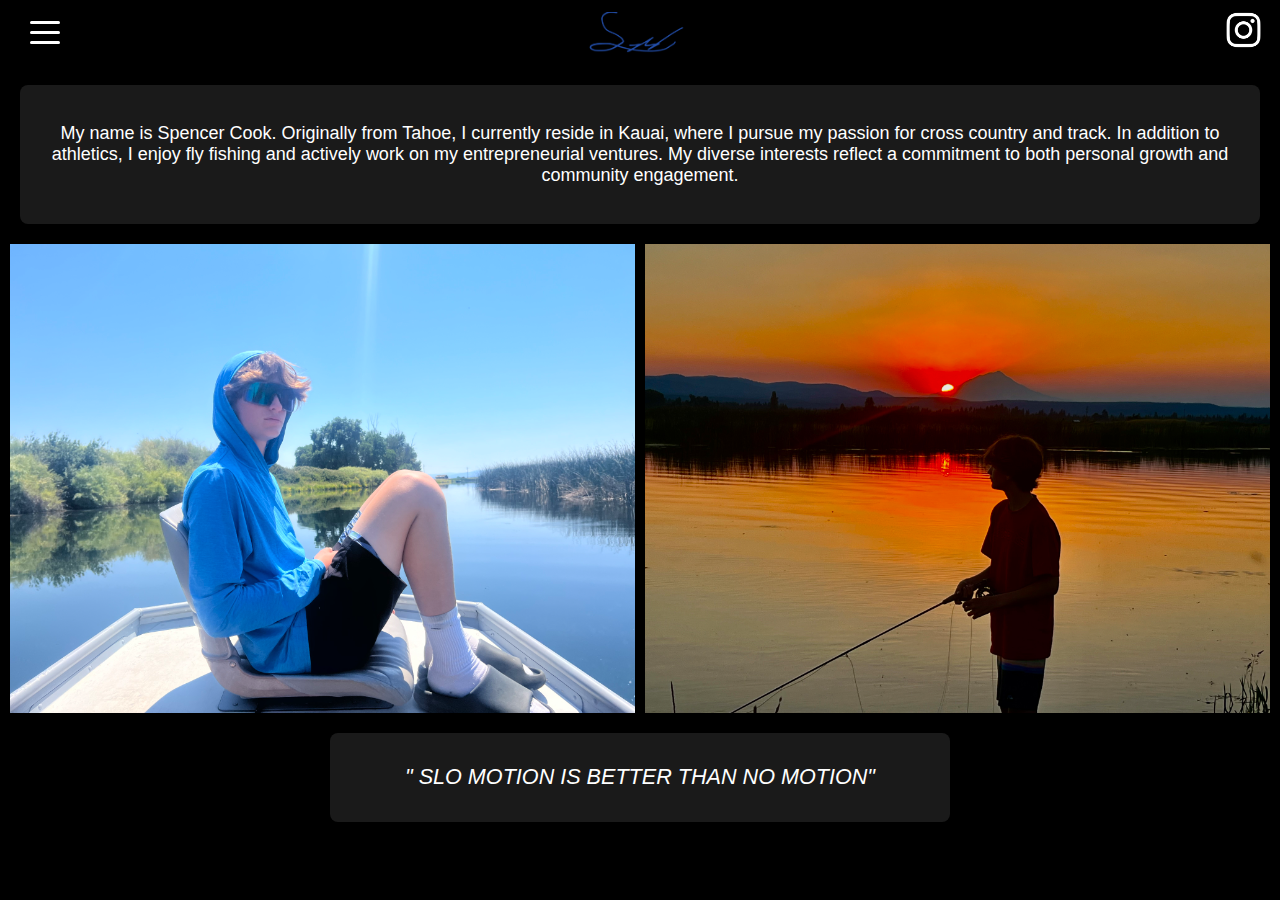
<file: about.html>
<!DOCTYPE html>
<html lang="en">
  <head>
    <!DOCTYPE html>
    <html lang="en">
      <head>
        <meta name="viewport" />
        <meta charset="UTF-8" />
        <meta name="viewport" content="width=device-width, initial-scale=1.0" />
        <title>Portfolio</title>
        <link rel="stylesheet" href="about.css" />
        <link rel="preconnect" href="https://fonts.googleapis.com" />
        <link rel="preconnect" href="https://fonts.gstatic.com" crossorigin />
        <link
          href="https://fonts.googleapis.com/css2?family=Open+Sans:ital,wght@0,300..800;1,300..800&display=swap"
          rel="stylesheet"
        />
      </head>
      <script>
        function toggleDropdown() {
          const dropdown = document.getElementById("dropdownMenu");
          dropdown.classList.toggle("show");
        }
      </script>
      <body>
        <div class="navbar">
          <div
            class="hamburger"
            onclick="toggleDropdown(); this.classList.toggle('active');"
          >
            <div class="line top"></div>
            <div class="line middle"></div>
            <div class="line bottom"></div>
          </div>

          <div id="sig">
            <img
              id="sign"
              src="Screenshot 2024-09-21 at 4.11.43 PM.png"
              alt="sig"
            />
          </div>
          <a
            href="https://www.instagram.com/spencer_cook8/"
            target="_blank"
            class="instagram-link"
          >
            <img src="instalogo.png" alt="Instagram Profile" />
          </a>
        </div>
        <div class="dropdown" id="dropdownMenu">
          <ul>
            <li><a href="index.html">Home</a></li>
            <li><a href="about.html">About Me</a></li>
            <li><a href="projects.html">Friends and Family</a></li>
          </ul>
        </div>

        <div id="me">
          <p>
            My name is Spencer Cook. Originally from Tahoe, I currently reside
            in Kauai, where I pursue my passion for cross country and track. In
            addition to athletics, I enjoy fly fishing and actively work on my
            entrepreneurial ventures. My diverse interests reflect a commitment
            to both personal growth and community engagement.
          </p>
        </div>

        <div id="ace">
          <img src="IMG_1525.jpeg" alt="" height="500px" />
          <img id="sun" src="IMG_1579.jpeg" alt="" height="500px" />
        </div>

        <div id="fish">
          <p id="inspire">" SLO MOTION IS BETTER THAN NO MOTION"</p>
        </div>

        </div>
      </body>
    </html>
  </head>
</html>
</file>
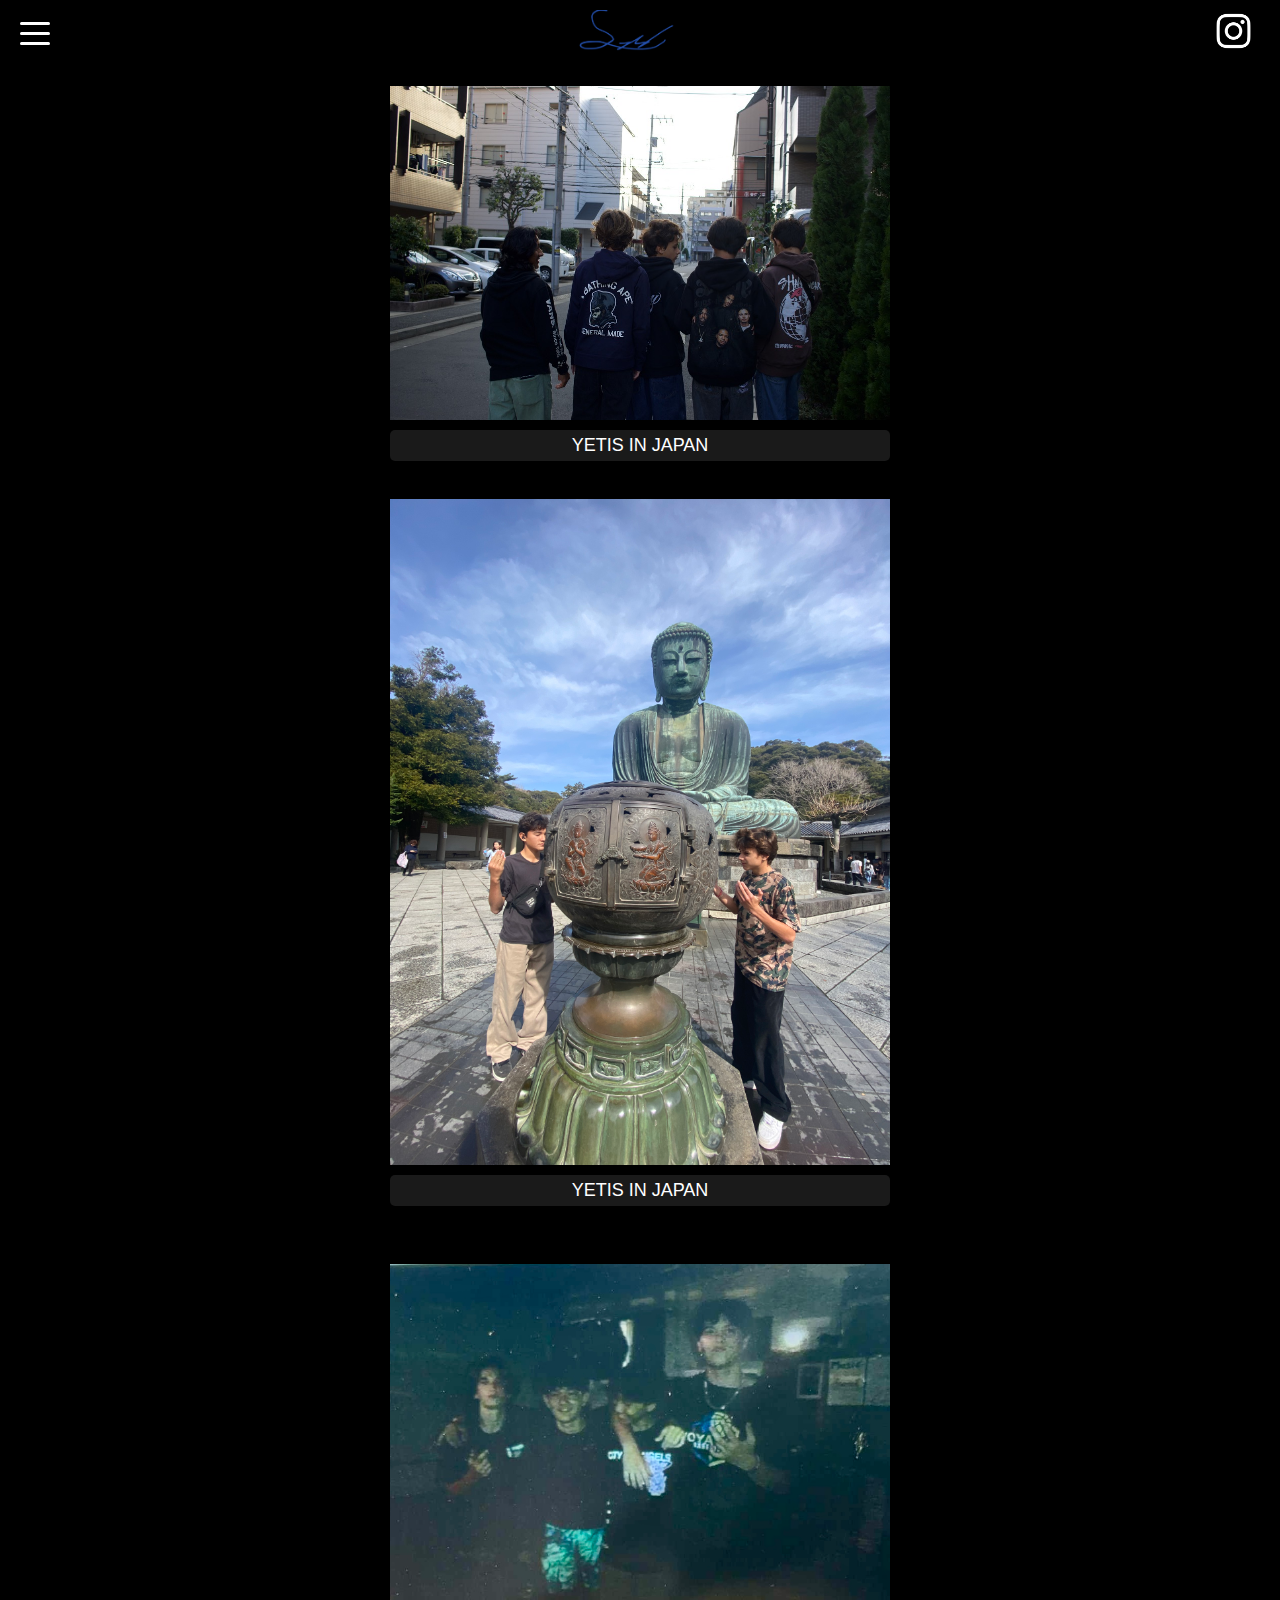
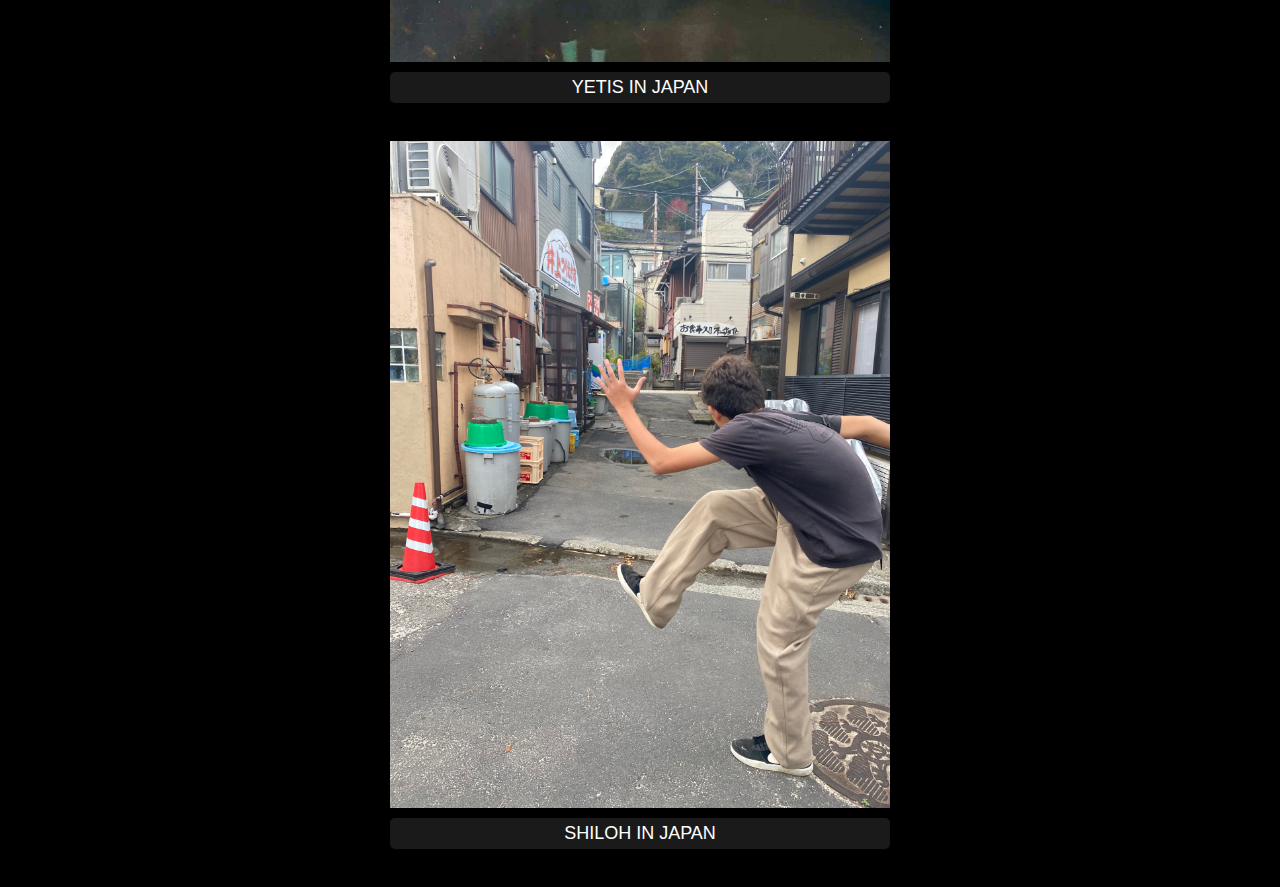
<file: projects.html>
<!DOCTYPE html>
<html lang="en">
  <head>
    <!DOCTYPE html>
    <html lang="en">
      <head>
        <meta name="viewport" />
        <meta charset="UTF-8" />
        <meta name="viewport" content="width=device-width, initial-scale=1.0" />
        <title>Portfolio</title>
        <link rel="stylesheet" href="style.css" />
        <link rel="preconnect" href="https://fonts.googleapis.com" />
        <link rel="preconnect" href="https://fonts.gstatic.com" crossorigin />
        <link
          href="https://fonts.googleapis.com/css2?family=Open+Sans:ital,wght@0,300..800;1,300..800&display=swap"
          rel="stylesheet"
        />
      </head>
      <script>
        function toggleDropdown() {
          const dropdown = document.getElementById("dropdownMenu");
          dropdown.classList.toggle("show");
        }
      </script>

      <body>
        <div class="navbar">
          <div
            class="hamburger"
            onclick="toggleDropdown(); this.classList.toggle('active');"
          >
            <div class="line top"></div>
            <div class="line middle"></div>
            <div class="line bottom"></div>
          </div>

          <div id="sig">
            <img
              id="sign"
              src="Screenshot 2024-09-21 at 4.11.43 PM.png"
              alt="sig"
            />
          </div>
          <a
            href="https://www.instagram.com/spencer_cook8/"
            target="_blank"
            class="instagram-link"
          >
            <img src="instalogo.png" alt="Instagram Profile" />
          </a>
        </div>
        <div class="dropdown" id="dropdownMenu">
          <ul>
            <li><a href="index.html">Home</a></li>
            <li><a href="about.html">About Me</a></li>
            <li><a href="projects.html">Friends and Family</a></li>
          </ul>
        </div>
      

        <div id="grid">
          <div class="image-container">
              <img src="IMG_6022.JPG" alt="Image 1">
              <p>YETIS IN JAPAN</p>
          </div>
          <div class="image-container">
              <img src="IMG_6054.jpeg" alt="Image 2">
              <p>YETIS IN JAPAN</p>
          </div>
      </div>
      
      <div id="grid2">
          <div class="image-container">
              <img src="IMG_6562.JPG" alt="Image 3">
              <p>YETIS IN JAPAN</p>
          </div>
          <div class="image-container">
              <img src="IMG_6076.jpeg" alt="Image 4">
              <p>SHILOH IN JAPAN</p>
          </div>
    
         
     
        
      </body>
    </html>
  </head>
</html>
</file>
<file: about.css>
body {
  margin: 0;
  font-family: Arial, sans-serif;
  background-color: black; /* Set the body background color here */
  touch-action: manipulation;
  color: white; /* Default text color */
  font-size: 16px;
}

#sig img {
  width: 110px;
  height: auto;
  display: flex;
  justify-content: center;
}

.dropdown ul li a:hover {
  transform: scale(1.1);
}

.dropdown ul li a {
  color: white;
  padding-left: 20px;
  text-decoration: none;
  transition: 0.4s ease;
  font-family: "Open Sans", sans-serif;
  position: sticky;
}

.dropdown ul li {
  padding: 10px;
  position: sticky;
}

.dropdown ul {
  list-style-type: none;
  padding: 0;
  margin: 0;
}

.dropdown.show {
  display: block;
}

.dropdown {
  position: absolute;
  top: 50px;
  left: 0;
  background-color: rgba(0, 0, 0, 0.7);
  display: none;
  z-index: 1;
  width: 105%;
  padding-left: 20px;
  padding: 10px 0;
  border-radius: 5px;
}

.hamburger.active .middle {
  opacity: 0;
}

.hamburger.active .bottom {
  transform: rotate(-45deg) translate(5px, -8px);
}

.instagram-link img {
  transition: transform 0.4s ease;
  height: 40px;
  padding-right: 20px;
}

.instagram-link:hover {
  transform: scale(1.1);
}

.navbar {
  background-color: black;
  padding: 10px;
  position: relative;
  width: 100%;
  display: flex;
  justify-content: space-between;
  align-items: center;
  box-shadow: 0 2px 5px rgba(0, 0, 0, 0.2);
}

.hamburger {
  cursor: pointer;
  display: flex;
  flex-direction: column;
  justify-content: space-around;
  height: 30px;
  width: 30px;
  padding-left: 20px;
}

.line {
  width: 30px;
  height: 3px;
  background-color: white;
  transition: all 0.3s ease;
  border-radius: 4px;
}

.hamburger.active .top {
  transform: rotate(45deg) translate(5px, 10px);
}

#me {
  margin: 10px; /* Space between elements */
  display: flex;
  justify-content: center;
  padding-top: 3px;
}

#press {
  display: flex;
  justify-content: center;
  font-weight: 200;
  margin-top: 20px;
}

.contact-bar {
  background-color: black;
  color: white;
  padding: 20px;
  text-align: center;
  box-shadow: 0 -2px 5px rgba(0, 0, 0, 0.5);
  margin-top: auto; /* Push to the bottom */
  width: 100%; /* Full width */
}

.contact-form {
  display: flex;
  flex-direction: column;
  align-items: flex-start;
}

label {
  display: block;
  margin: 10px 0;
}

input,
textarea {
  width: 100%;
  max-width: 300px;
  margin: 10px 0;
  padding: 10px;
  border: none;
  border-radius: 5px;
  background-color: #444;
  color: white;
}

textarea {
  height: 100px;
}

button {
  background-color: rgb(37, 37, 199);
  color: white;
  border: none;
  padding: 10px 15px;
  border-radius: 5px;
  cursor: pointer;
  transition: background-color 0.3s ease; /* Add transition for hover effect */
}

button:hover {
  background-color: rgb(25, 25, 150); /* Darker shade on hover */
}

#me {
  display: flex;
  justify-content: center;
  font-family: "Arial", sans-serif;

  background-color: rgba(255, 255, 255, 0.1);
  padding: 20px; /* Add padding inside the div */
  margin: 20px; /* Add margin outside the div */
  border-radius: 8px; /* Rounded corners */

  text-align: center; /* Center the text */
}

#ace {
  display: grid; /* Use grid layout */
  grid-template-columns: 1fr; /* Create a single column */
  gap: 10px; /* Optional: space between the items */
  margin: 10px; /* Add margin as needed */
}

#ace img {
  width: 100%; /* Make images responsive */
  height: auto; /* Maintain aspect ratio */
}

#fish {
  display: block; /* Change to block to allow for margin auto centering */
  max-width: 600px; /* Set a max width for the div */
  margin: 20px auto; /* Center the div with auto left/right margins */
  padding: 10px; /* Add padding inside the div */
  background-color: rgba(
    255,
    255,
    255,
    0.1
  ); /* Light background for contrast */
  border-radius: 8px; /* Rounded corners */
  font-size: 1.2em; /* Increase font size for emphasis */
  text-align: center; /* Center the text */
  font-style: italic; /* Make the text italic */
}

@media (min-width: 768px) {
  body {
    font-size: 18px;
  }

  #ace {
    grid-template-columns: repeat(2, 1fr);
  }
}
</file>
<file: style.css>
body {
  margin: 0;
  font-family: Arial, sans-serif;
  background-color: black;
  color: white;
  font-size: 16px;
  display: flex;
  flex-direction: column;
  align-items: center;
}

.navbar {
  background-color: black;
  padding: 10px;
  width: 100%;
  display: flex;
  justify-content: space-between;
  align-items: center;
  box-shadow: 0 2px 5px rgba(0, 0, 0, 0.2);
}

.hamburger {
  cursor: pointer;
  display: flex;
  flex-direction: column;
  justify-content: space-around;
  height: 30px;
  width: 30px;
  padding-left: 20px;
}

.line {
  width: 30px;
  height: 3px;
  background-color: white;
  transition: all 0.3s ease;
  border-radius: 4px;
}

.hamburger.active .top {
  transform: rotate(45deg) translate(5px, 10px);
}

.hamburger.active .middle {
  opacity: 0;
}

.hamburger.active .bottom {
  transform: rotate(-45deg) translate(5px, -8px);
}

.instagram-link img {
  transition: transform 0.4s ease;
  height: 40px;
  padding-right: 20px;
}

.instagram-link:hover {
  transform: scale(1.1);
}

.dropdown {
  position: absolute;
  top: 50px;
  left: 0;
  background-color: rgba(0, 0, 0, 0.7);
  display: none;
  z-index: 1;
  width: 100%;
  padding: 10px 0;
  border-radius: 5px;
}

.dropdown.show {
  display: block;
}

.dropdown ul {
  list-style-type: none;
  padding: 0;
  margin: 0;
}

.dropdown ul li {
  padding: 10px;
}

.dropdown ul li a {
  color: white;
  padding-left: 20px;
  text-decoration: none;
  transition: 0.4s ease;
}

#home {
  height: 100vh;
  background-color: #5299d3;
  width: 100vw;
}

#sig img {
  width: 110px;
  height: auto;
}

#race {
  position: relative; /* Allow absolute positioning of the image */
  width: 100vw; /* Full width of the viewport */
  height: 100vh; /* Full height of the viewport */
  overflow: hidden; /* Prevent overflow */
}

#race img {
  position: absolute; /* Position the image absolutely */
  top: 50%; /* Center vertically */
  left: 50%; /* Center horizontally */
  width: 100vw; /* Full width */
  height: auto; /* Maintain aspect ratio */
  min-height: 100%; /* Ensure it covers the entire height */
  transform: translate(-50%, -50%); /* Center the image */
  object-fit: cover; /* Cover the area */
}

.contact-bar {
  background-color: black;
  color: white;
  padding-left: 20px;
  text-align: center;
  bottom: 0;
  left: 0;
  width: 100%;
  box-shadow: 0 -2px 5px rgba(0, 0, 0, 0.5);
}

.contact-form {
  display: flex;
  flex-direction: column;
  align-items: flex-start;
}

label {
  display: block;
  margin: 10px 0;
}

input,
textarea {
  width: 100%;
  max-width: 300px;
  margin: 10px 0;
  padding: 10px;
  border: none;
  border-radius: 5px;
  background-color: #444;
  color: white;
}

textarea {
  height: 100px;
}

button {
  background-color: rgb(37, 37, 199);
  color: white;
  border: none;
  padding: 10px 15px;
  border-radius: 5px;
  cursor: pointer;
  transition: background-color 0.3s ease;
}

button:hover {
  background-color: rgb(25, 25, 150);
}

#grid,
#grid2 {
  display: flex;
  flex-direction: column;
  align-items: center;
  gap: 20px;
  margin: 20px 0;
}

.image-container {
  text-align: center;
}

.image-container img {
  width: 100%; /* Full width of the container */
  max-width: 500px; /* Optional: Set a max width */
  height: auto; /* Maintain aspect ratio */
}

.image-container p {
  background-color: rgba(255, 255, 255, 0.1);
  padding: 5px; /* Optional: add some padding */
  border-radius: 5px; /* Optional: add rounded corners */
  margin-top: 5px; /* Space between image and text */
}

@media (min-width: 768px) {
  body {
    font-size: 18px;
  }
}
</file>
